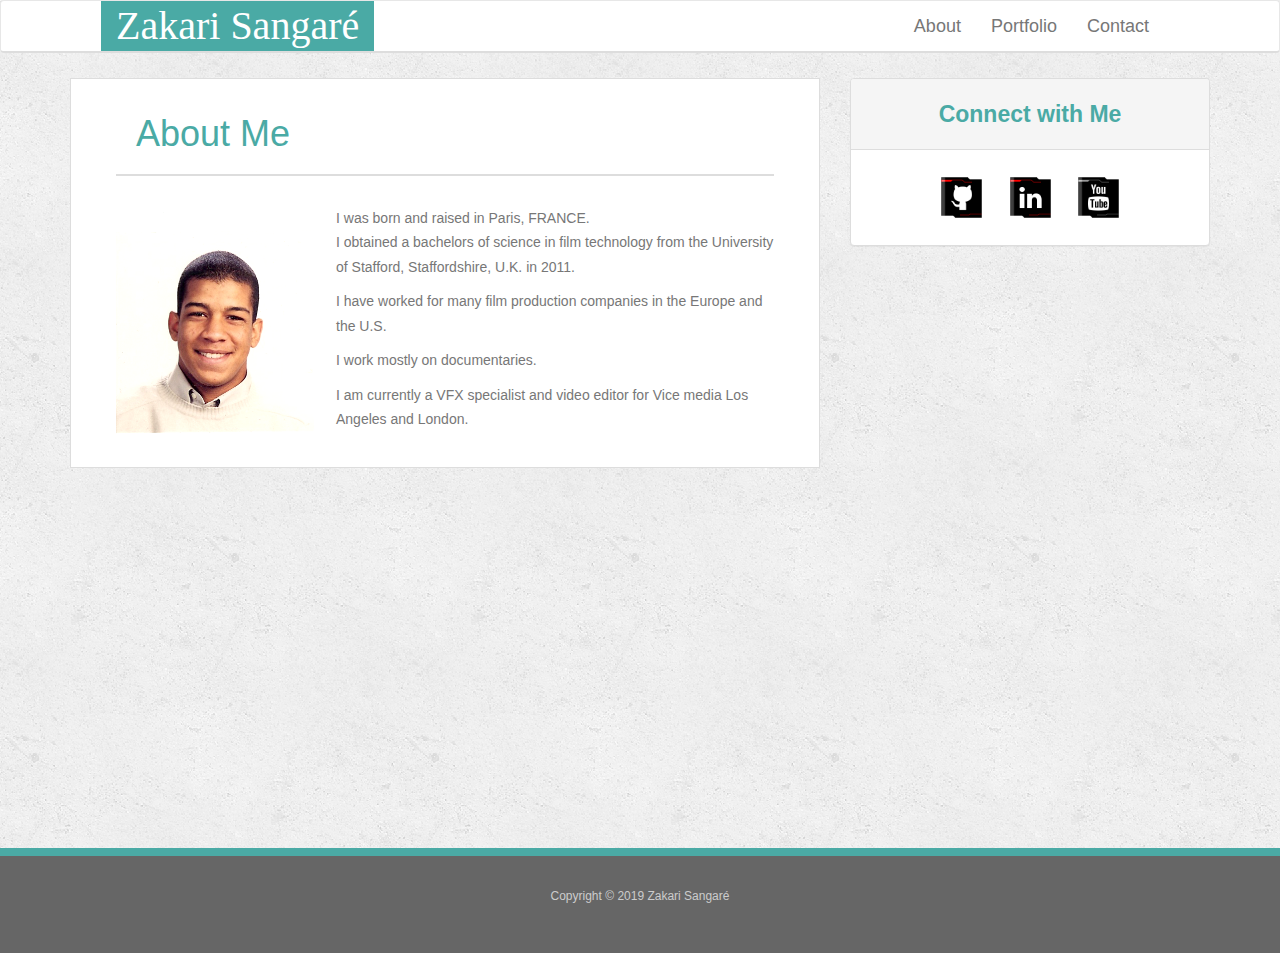
<file: index.html>
<!DOCTYPE html>
<html lang="en-us">
<head>
  <meta charset="UTF-8">
  <title>Bootstrap Portfolio</title>
  <!-- Loading bootstrap CSS -->
  <link rel="stylesheet" href="https://maxcdn.bootstrapcdn.com/bootstrap/3.3.7/css/bootstrap.min.css"/>
  <link rel="stylesheet" type="text/css" href="style.css"/>
  <style>
@import url('https://fonts.googleapis.com/css?family=Amita|Eagle+Lake|Merienda+One|Redressed');
</style>
</head>

<body>
    <nav class="navbar navbar-default">
        <div class="container-fluid">
            <div class="navbar-header">
                <a class="navbar-brand" href="index.html">
                Zakari Sangaré
                </a>
            </div>
            
            <div class="collapse navbar-collapse" id="bs-example-navbar-collapse-1">
            <ul class="nav navbar-nav navbar-right">
              <li><a href="index.html">About</a></li>
              <li><a href="portfolio.html">Portfolio</a></li>
              <li><a href="contact.html">Contact</a></li>
            </ul>
            </div>
        </div>
    </nav>

    <div class=wrapper>
    <div class="container">
      <div class="row">
        <div class="col-xs-12 col-sm-12 col-md-8 col-lg-8">
          <div class="main">
            <h1>About Me</h1>

            <img src="images/cat.bmp" class="authimg" alt="Zakari Sangaré"/>

            <p>I was born and raised in Paris, FRANCE.</br>I obtained a bachelors of science in film technology from the University of Stafford, Staffordshire, U.K. in 2011.</p> 
                    <p>I have worked for many film production companies in the Europe and the U.S.</p>
                    <p>I work mostly on documentaries.</p>
                    <p>I am currently a VFX specialist and video editor for Vice media Los Angeles and London.</p>
          </div>
        </div>

        <div class="sidebar col-sm-4">
          <div class="panel panel-default">
              <div class="panel-heading">
                <p class="panel-title text-center">Connect with Me</p>
              </div>
              <div class="panel-body text-center">
                <a href="https://github.com/vanmax75" target="_blank"><img class="social" src="images/github.png" alt="GitHub"/></a>
                  <a href="https://www.linkedin.com/in/zakari-sangar%C3%A9-124a9717a/" target="_blank"><img class="social" src="images/linkedin.png" alt="LinkedIn"/></a>
                  <a href="#" target="_blank"><img class="social" src="images/youtube.png" alt="Youtube"/></a>                  
              </div>
          </div>
        </div>
      </div>
    </div>
  </div>

  <footer>
    <div class="container">
        <p class="footer-block text-center">Copyright &copy; 2019 Zakari Sangaré</p>
      </div>
  </footer>

</body>
</html>
</file>
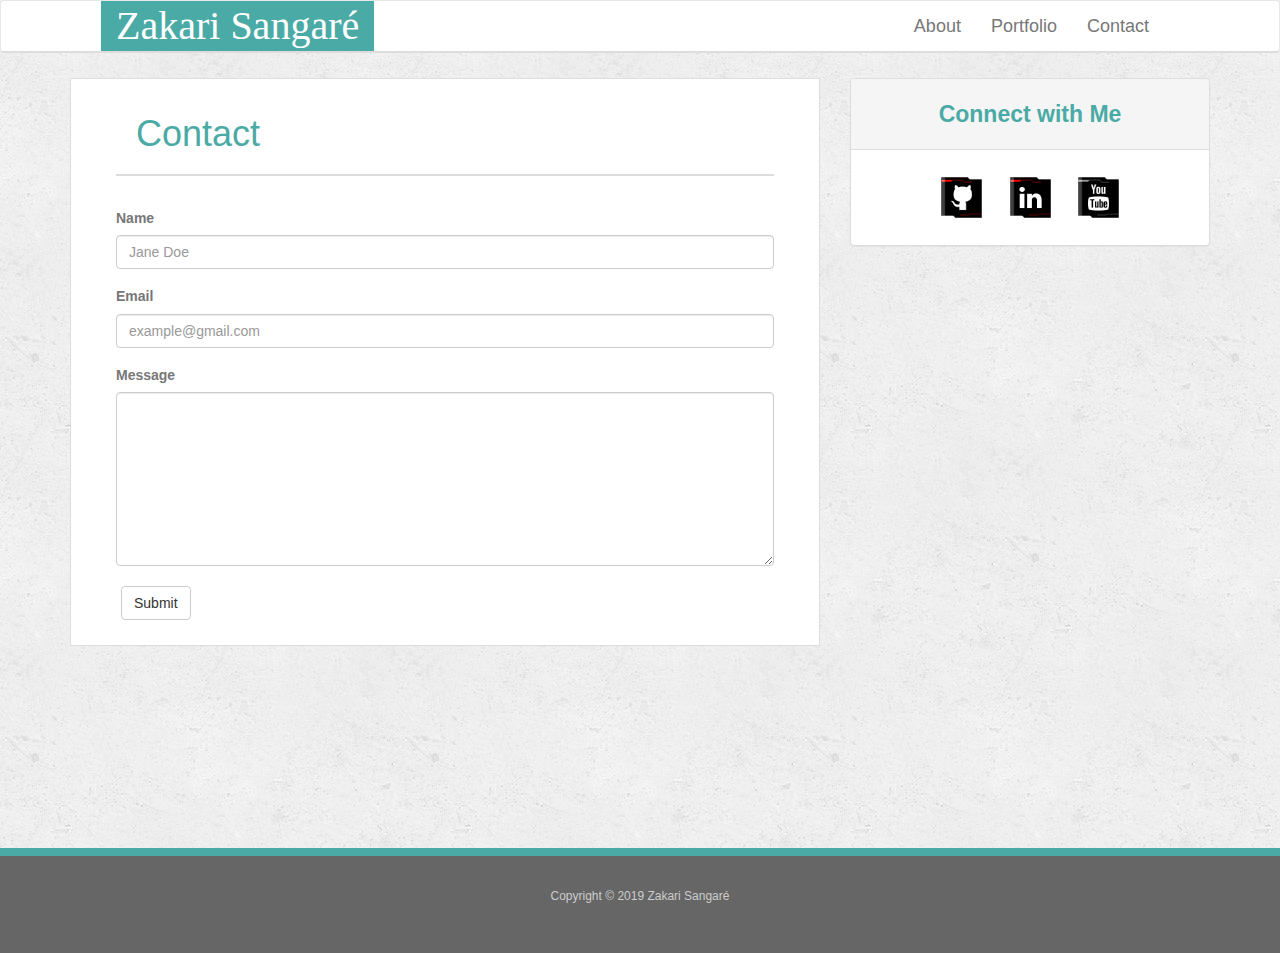
<file: contact.html>
<!DOCTYPE html>
<html lang="en">

<head>
  <meta charset="UTF-8">
  <title>Contact | Zakari Sangaré</title>
  <link rel="stylesheet" href="https://maxcdn.bootstrapcdn.com/bootstrap/3.3.7/css/bootstrap.min.css" integrity="sha384-BVYiiSIFeK1dGmJRAkycuHAHRg32OmUcww7on3RYdg4Va+PmSTsz/K68vbdEjh4u" crossorigin="anonymous"/>
  <link rel="stylesheet" type="text/css" href="style.css"/>
  <style>
@import url('https://fonts.googleapis.com/css?family=Amita|Eagle+Lake|Merienda+One|Redressed');
</style>
</head>

<body>
  <nav class="navbar navbar-default">
    <div class="container-fluid">
        <div class="navbar-header">
            <a class="navbar-brand" href="index.html">Zakari Sangaré</a>
        </div>

        <div class="collapse navbar-collapse" id="bs-example-navbar-collapse-1">
            <ul class="nav navbar-nav navbar-right">
              <li><a href="index.html">About</a></li>
              <li><a href="portfolio.html">Portfolio</a></li>
              <li><a href="contact.html">Contact</a></li>
            </ul>
        </div>
    </div>
  </nav>
  
  <div class="wrapper">
    <div class="container">
      <div class="row">
        <div class="col-xs-12 col-sm-12 col-md-8 col-lg-8">
          <div class="main">
            <h1>Contact</h1>
            
            <form>
              <div class="form-group">
                  <label for="exampleInputName2">Name</label>
                  <input type="text" class="form-control" id="exampleInputName2" placeholder="Jane Doe">
                </div>

              <div class="form-group">
                  <label for="exampleInputEmail1">Email</label>
                  <input type="email" class="form-control" id="exampleInputEmail1" placeholder="example@gmail.com">
                </div>
                
                <div>
                  <label for="message">Message</label>
                  <textarea class="form-control" rows="8"></textarea>
                </div>

                <button type="submit" class="btn btn-default">Submit</button>
            </form>
          </div>
        </div>
        <div class="sidebar col-sm-4">
          <div class="panel panel-default">
              <div class="panel-heading">
                <p class="panel-title text-center">Connect with Me</p>
              </div>
              <div class="panel-body text-center">
                <a href="https://github.com/vanmax75" target="_blank"><img class="social" src="images/github.png" alt="GitHub"/></a>
                  <a href="https://www.linkedin.com/in/zakari-sangar%C3%A9-124a9717a/" target="_blank"><img class="social" src="images/linkedin.png" alt="LinkedIn"/></a>
                  <a href="#" target="_blank"><img class="social" src="images/youtube.png" alt="Youtube"/></a>
              </div>
          </div>
        </div>
      </div>
    </div>
  </div>

  <footer>
    <div class="container">
        <p class="footer-block text-center">Copyright &copy; 2019 Zakari Sangaré</p>
      </div>
  </footer>

</body>
</html>
</file>
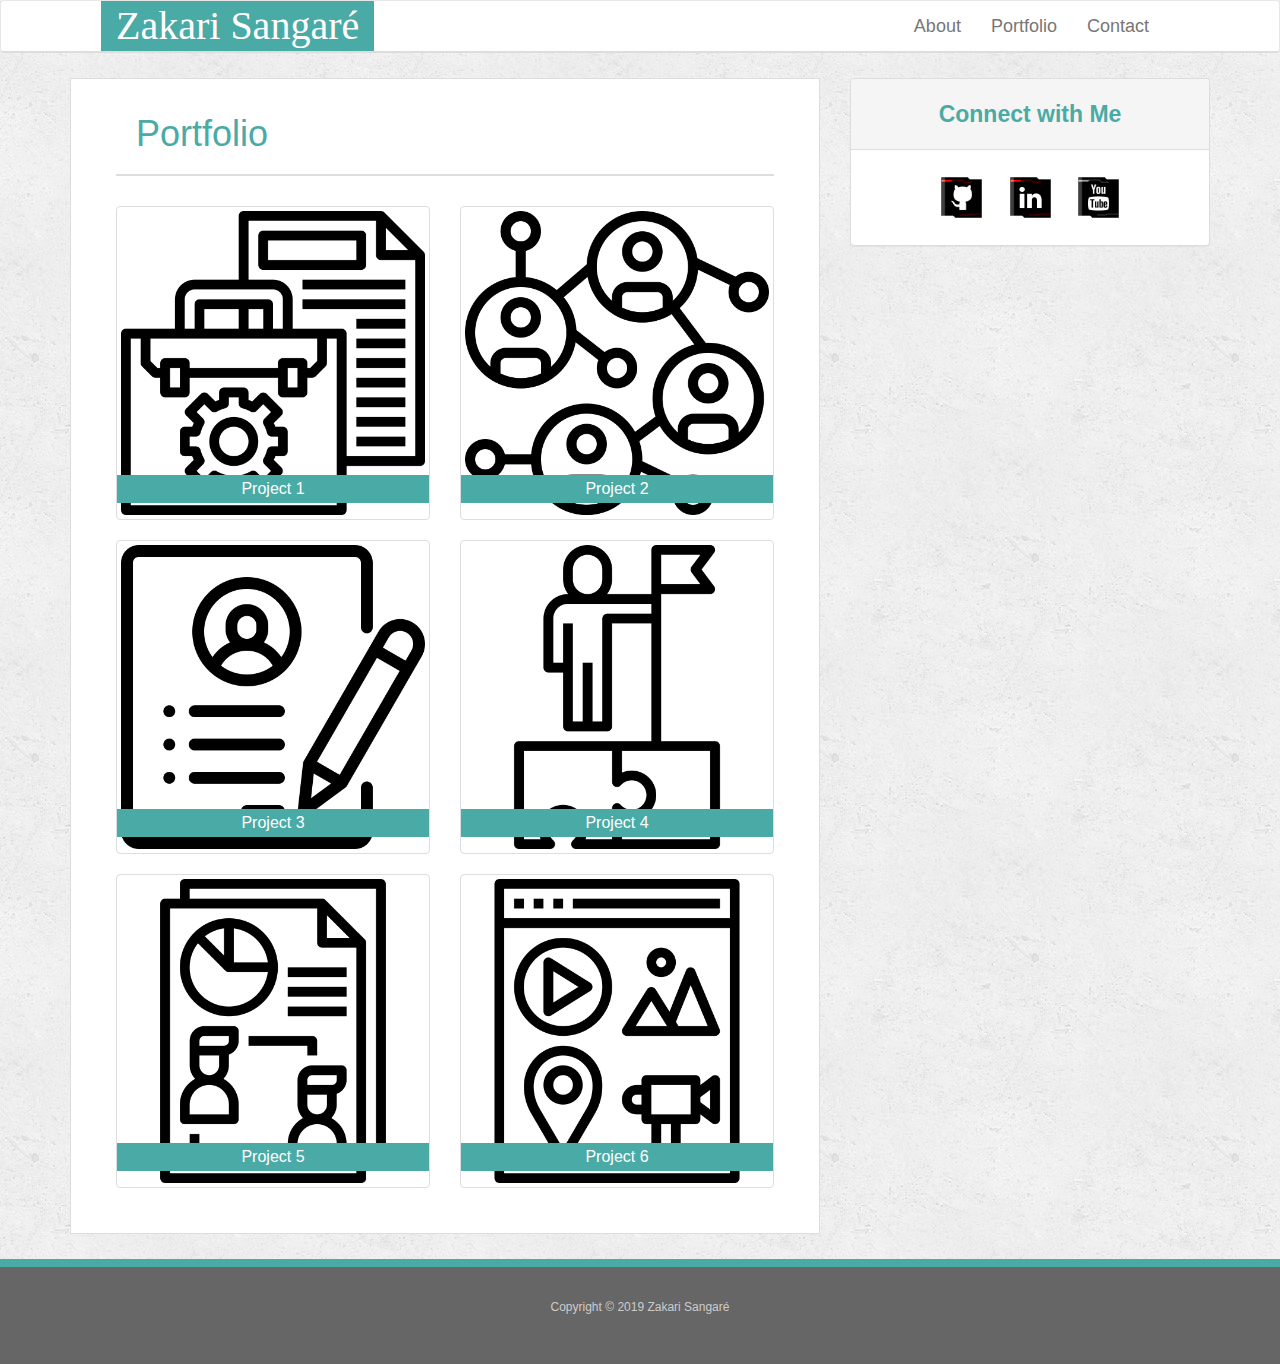
<file: portfolio.html>
<!DOCTYPE html>
<html lang="en">

<head>
  <meta charset="UTF-8">
  <title>Portfolio | Zakari Sangaré</title>
  <link rel="stylesheet" href="https://maxcdn.bootstrapcdn.com/bootstrap/3.3.7/css/bootstrap.min.css" integrity="sha384-BVYiiSIFeK1dGmJRAkycuHAHRg32OmUcww7on3RYdg4Va+PmSTsz/K68vbdEjh4u" crossorigin="anonymous"/>
  <link rel="stylesheet" type="text/css" href="style.css"/>
  <style>
@import url('https://fonts.googleapis.com/css?family=Amita|Eagle+Lake|Merienda+One|Redressed');
</style>
</head>

<body>
  <nav class="navbar navbar-default">
    <div class="container-fluid">
        <div class="navbar-header">
            <a class="navbar-brand" href="index.html">Zakari Sangaré</a>
        </div>

        <div class="collapse navbar-collapse" id="bs-example-navbar-collapse-1">
            <ul class="nav navbar-nav navbar-right">
              <li><a href="index.html">About</a></li>
              <li><a href="portfolio.html">Portfolio</a></li>
              <li><a href="contact.html">Contact</a></li>
            </ul>
        </div>
    </div>
  </nav>
  
  <div class="wrapper">
    <div class="container">
      <div class="row">
        <div class="col-xs-12 col-sm-12 col-md-8 col-lg-8">
          <div class="main">
            <h1>Portfolio</h1>
            <div class="row">
              <div class="col-xs-12 col-sm-12 col-md-6 col-lg-6">
                <div class="thumbnail text-center">
                      <a href="#"><img src="images/project.png" class="img-responsive" alt="Project 1"></a>
                      <div class="caption">
                          <a href="#"><p>Project 1</p></a>
                      </div>
                  </div>
                </div>
                
              <div class="col-xs-12 col-sm-12 col-md-6 col-lg-6">
                <div class="thumbnail text-center">
                      <a href="#"><img src="images/network.png" class="img-responsive" alt="Project 2"></a>
                      <div class="caption">
                          <a href="#"><p>Project 2</p></a>
                      </div>
                  </div>
              </div>
            </div>
            
            <div class="row">
              <div class="col-xs-12 col-sm-12 col-md-6 col-lg-6">
                <div class="thumbnail text-center">
                      <a href="#"><img src="images/resume.png" class="img-responsive" alt="Project 3"></a>
                      <div class="caption">
                          <a href="#"><p>Project 3</p></a>
                      </div>
                  </div>
              </div>

              <div class="col-xs-12 col-sm-12 col-md-6 col-lg-6">
                  <div class="thumbnail text-center">
                      <a href="#"><img src="images/leader.png" class="img-responsive" alt="Project 4"></a>
                      <div class="caption">
                          <a href="#"><p>Project 4</p></a>
                      </div>
                  </div>
              </div>
            </div>
            
            <div class="row">
              <div class="col-xs-12 col-sm-12 col-md-6 col-lg-6">
                <div class="thumbnail text-center">
                      <a href="#"><img src="images/study.png" class="img-responsive" alt="Project 5"></a>
                      <div class="caption">
                          <a href="#"><p>Project 5</p></a>
                      </div>
                  </div>
                </div>
              
              <div class="col-xs-12 col-sm-12 col-md-6 col-lg-6">
                <div class="thumbnail text-center">
                      <a href="#"><img src="images/content.png" class="img-responsive" alt="Project 6"></a>
                      <div class="caption">
                          <a href="#"><p>Project 6</p></a>
                      </div>
                  </div>
              </div>
            </div>

          </div>
        </div>

        <div class="sidebar col-sm-4">
          <div class="panel panel-default">
              <div class="panel-heading">
                <p class="panel-title text-center">Connect with Me</p>
              </div>
              <div class="panel-body text-center">
                <a href="https://github.com/vanmax75" target="_blank"><img class="social" src="images/github.png" alt="GitHub"/></a>
                  <a href="https://www.linkedin.com/in/zakari-sangar%C3%A9-124a9717a/" target="_blank"><img class="social" src="images/linkedin.png" alt="LinkedIn"/></a>
                  <a href="#" target="_blank"><img class="social" src="images/youtube.png" alt="Youtube"/></a>
              </div>
          </div>
        </div>
      </div>
    </div>
  </div>
  
  <footer>
    <div class="container">
        <p class="footer-block text-center">Copyright &copy; 2019 Zakari Sangaré</p>
      </div>
  </footer>

</body>
</html>
</file>
<file: style.css>
* {
  line-height: 1.75em;
}

html, body {
  height: 100%;
}

body {
  color: #777;
  background: url("images/concrete_seamless.png");
}

.navbar {
  padding: 0px 100px;
  margin-bottom: 0;
  background-color: #ffffff;
  border-bottom: 2px solid #ddd;
}

.navbar-default .navbar-brand {
  color: white;
  background-color: #4aaaa5;
  font-size: 40px;
  margin: 0;
  font-family: 'Merienda One', cursive;
}

.navbar-right a {
  font-size: 18px;
}

h1, h3 {
  padding: 0px 20px 20px 20px;
  border-bottom: 2px solid #ddd;
  margin-bottom: 30px;
  color: #4aaaa5;
  
}

.authimg {
  width: 200px;
  float: left;
  margin: 5px 20px 0px 0px;
}

.panel {
  padding: 0px;
  margin-top: 25px;
}

.panel-heading {
  padding: 15px 0px;
}

.panel-body {
  padding: 25px 0px;
}

.panel-title {
  font-size: 23px;
  font-weight: 700;
  color: #4aaaa5;
}

.main {
  background-color: #ffffff;
  border: 1px solid #dddddd;
  padding: 15px 45px 25px 45px;
  margin: 25px 0px;
}

.social {
  width: 65px;
  padding: 0px 10px;
}

footer {
    padding: 30px 0;
    font-size: 12px;
    color: #fff;
    color: #ccc;
    background: #666;
    border-top: 8px solid #4aaaa5;
    height: 105px;
}

.thumbnail {
    position: relative;
}

.caption {
    position: absolute;
    bottom: 5%;
    left: 0;
    width: 100%;
    background-color: #4aaaa5;
}

.thumbnail .caption {
  padding: 0;
}

.caption p {
  margin: 0;
  color: white;
  font-size: 16px;
  padding: 0;
}

button {
  margin: 20px 0px 0px 5px;
}

/* footer */
.wrapper {
  min-height: 100%;
  height: auto;
  margin: 0 auto -105px;
  padding: 0 0 105px;
}

/*
body {
          background-image: url("images/concrete_seamless.png");
          font-family: Arial, "Helvetica Neue", Helvetica, sans-serif;
          font-size: 18px;
          line-height: 34px;
          color: #777;
          }
    .main-container {
  width: 100%;
  max-width: 960px;
  margin: 0 auto;
  clear: both;
    }    
    .btnsharp {
        border-radius: 0;
        font-family: Georgia, Times, "Times New Roman", serif;
        font-size: 24px;
        font-weight: 700;
        line-height: 40px;
        color: #fff;
        text-align: center;
        text-decoration: none;
        background: #4aaaa5;
        }
    .navbar-default {
      width: 100%;
      margin: 0 0 30px;
      overflow: auto;
      color: #fff;
      background: #fff;
      border-bottom: 2px solid #ccc;
      }
    h1,
    h2,
    h3 {
        font-family: Georgia, Times, "Times New Roman", serif;
        font-weight: 700;
        color: #4aaaa5;
        } 
    .navbar-brand2 {      
  padding: 30px 0;
  clear: both;
  font-size: 16px;    
  text-align: center;
  background: #666;
  border-top: 8px solid #4aaaa5;
    }
    #idpic {
      margin: 20px;
      margin-left: 0px;
    }   
    */
</file>
